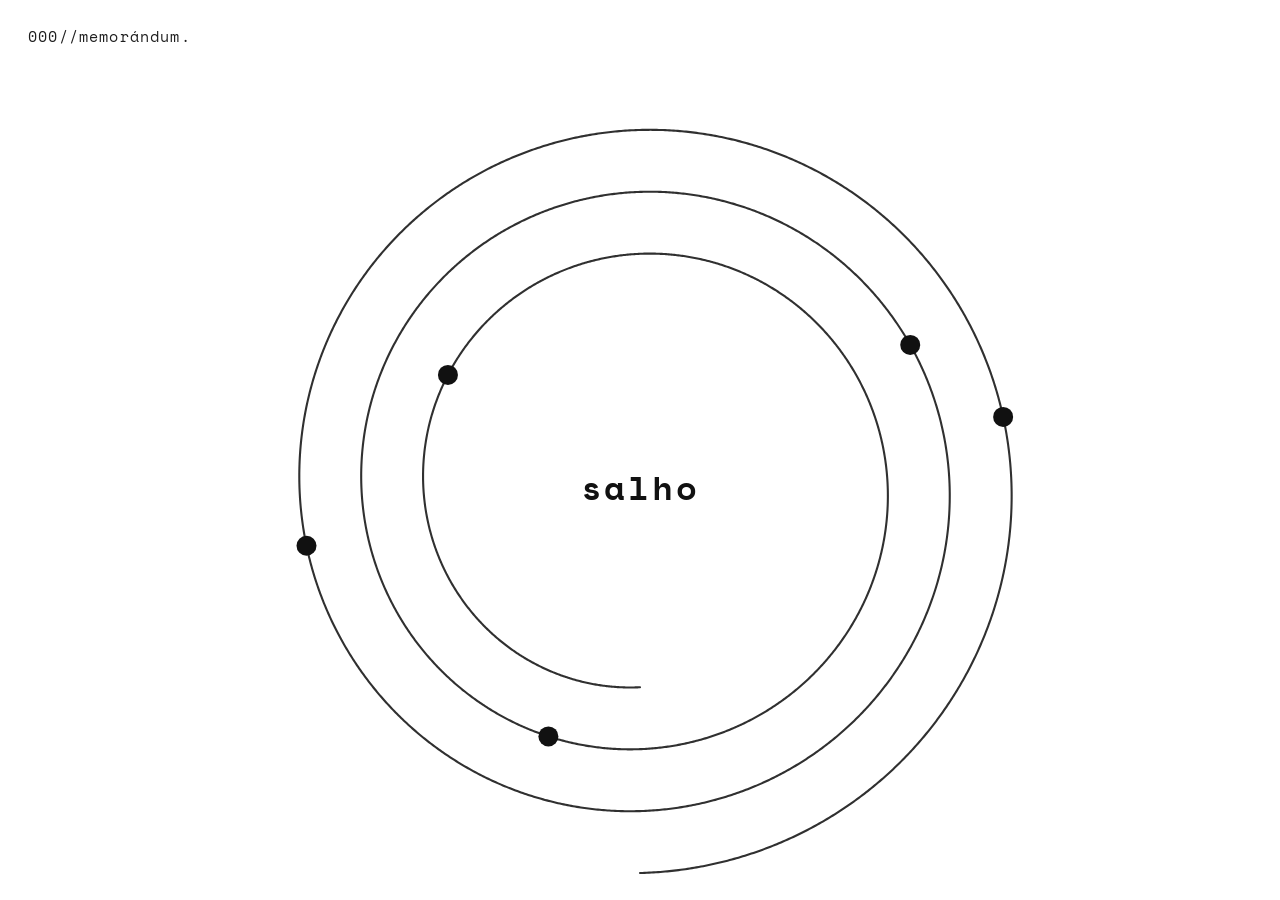
<file: index.html>
﻿<!doctype html>
<html lang="es">
<head>
  <meta charset="utf-8">
  <meta name="viewport" content="width=device-width, initial-scale=1">
  <title>Espiral Memorándum</title>
  <link rel="preconnect" href="https://fonts.googleapis.com">
  <link rel="preconnect" href="https://fonts.gstatic.com" crossorigin>
  <link href="https://fonts.googleapis.com/css2?family=Cormorant+Garamond:ital,wght@0,500;1,500;1,600&family=Space+Mono:ital,wght@0,400;1,400&display=swap" rel="stylesheet">
  <link rel="stylesheet" href="styles.css">
</head>
<body>
  <main class="escena" aria-label="Visual de espiral animada">
    <p class="etiqueta-esquina">000//memorándum.</p>
    <svg id="espiral-svg" class="espiral-svg" aria-hidden="true"></svg>
    <h1 class="palabra-centro">salho</h1>
  </main>
  <script src="script.js"></script>
</body>
</html>
</file>
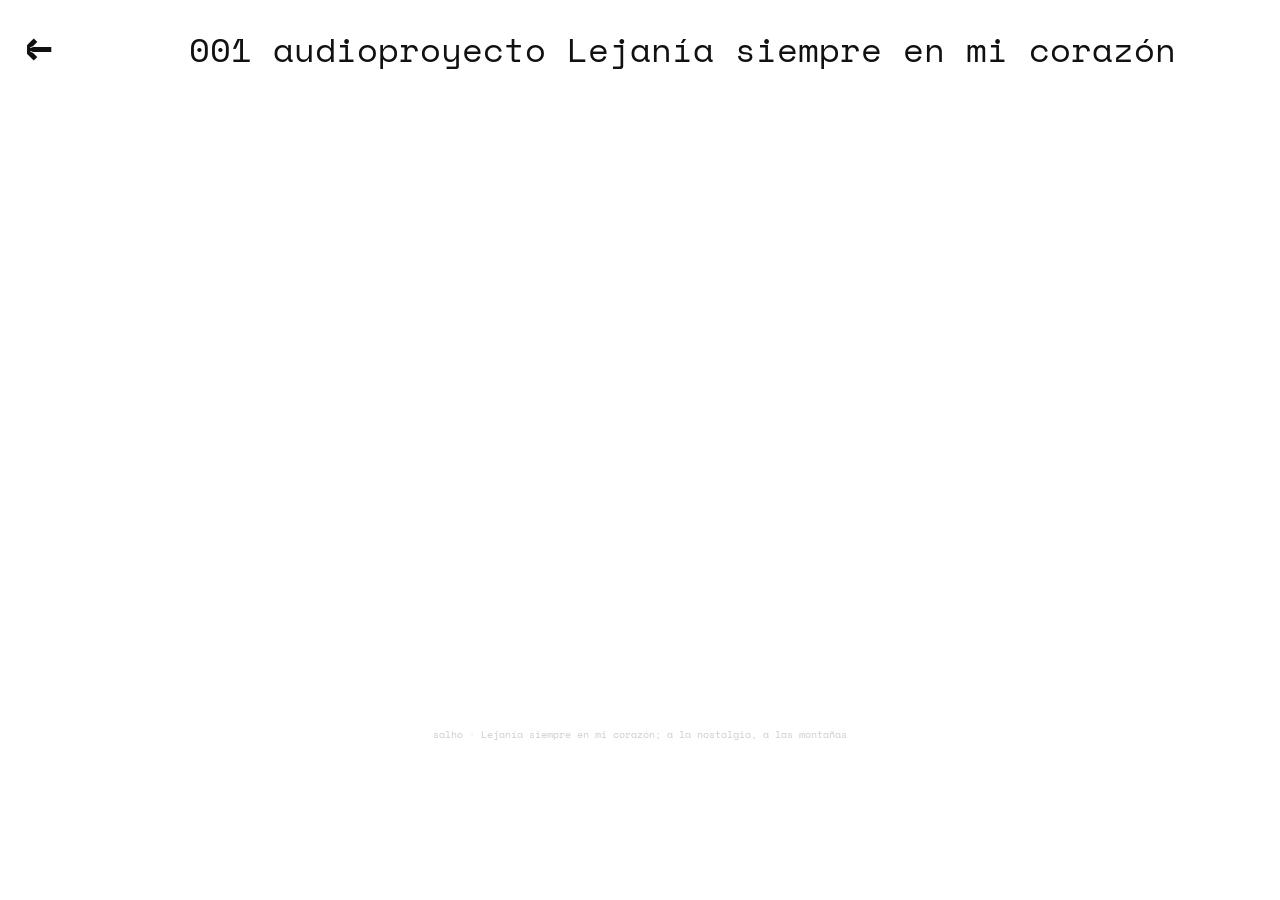
<file: 001.html>
﻿<!doctype html>
<html lang="es">
<head>
  <meta charset="utf-8">
  <meta name="viewport" content="width=device-width, initial-scale=1">
  <title>001</title>
  <link rel="preconnect" href="https://fonts.googleapis.com">
  <link rel="preconnect" href="https://fonts.gstatic.com" crossorigin>
  <link href="https://fonts.googleapis.com/css2?family=Space+Mono:ital,wght@0,400;1,400&display=swap" rel="stylesheet">
  <style>
    :root {
      --shift-left: 5cm;
      --page-pad-x: clamp(18px, 4vw, 24px);
      --page-pad-top: clamp(18px, 4vw, 24px);
      --page-pad-bottom: clamp(24px, 5vw, 32px);
      --mobile-top-offset: 72px;
    }

    * {
      box-sizing: border-box;
    }

    body {
      margin: 0;
      min-height: 100vh;
      min-height: 100svh;
      display: flex;
      flex-direction: column;
      font-family: "Space Mono", "Lucida Console", "Courier New", Courier, monospace;
      background: #fff;
      color: #111;
      padding:
        calc(var(--page-pad-top) + env(safe-area-inset-top, 0px))
        calc(var(--page-pad-x) + env(safe-area-inset-right, 0px))
        calc(var(--page-pad-bottom) + env(safe-area-inset-bottom, 0px))
        max(calc(var(--page-pad-x) + env(safe-area-inset-left, 0px)), var(--shift-left));
      overflow-x: hidden;
    }

    .back-arrow {
      position: fixed;
      top: calc(var(--page-pad-top) + env(safe-area-inset-top, 0px));
      left: max(14px, calc(var(--page-pad-x) + env(safe-area-inset-left, 0px) - 10px));
      z-index: 1000;
      color: #111;
      text-decoration: none;
      font-size: clamp(24px, 5vw, 1.15cm);
      width: clamp(44px, 8vw, 1.3cm);
      height: clamp(44px, 8vw, 1.3cm);
      display: flex;
      align-items: center;
      justify-content: center;
      line-height: 1;
      font-weight: 700;
      padding: 0;
    }

    .back-arrow:hover {
      opacity: 0.7;
    }

    .titulo {
      font-size: clamp(24px, 3vw, 34px);
      font-weight: 500;
      margin: 0 0 24px;
      align-self: flex-start;
      text-align: left;
    }

    .audio {
      width: min(900px, 100%);
      margin: auto 0 clamp(96px, 14vh, 170px) 0;
      align-self: center;
      transform: translateX(calc((24px - var(--shift-left)) / 2));
      text-align: center;
    }

    .audio iframe {
      display: block;
      width: 100%;
      min-height: clamp(220px, 42vw, 300px);
      border: 0;
    }

    @media (max-width: 900px) {
      :root {
        --shift-left: 24px;
      }

      body {
        padding-top: calc(var(--mobile-top-offset) + env(safe-area-inset-top, 0px));
      }

      .audio {
        transform: none;
        margin-bottom: clamp(42px, 9vh, 86px);
      }
    }
  </style>
</head>
<body>
  <a class="back-arrow" href="index.html" aria-label="Volver al index">&#8592;</a>
  <h1 class="titulo">001 audioproyecto Lejanía siempre en mi corazón</h1>
  <main class="audio">
    <iframe width="100%" height="300" scrolling="no" frameborder="no" allow="autoplay" src="https://w.soundcloud.com/player/?url=https%3A//api.soundcloud.com/tracks/soundcloud%253Atracks%253A1603911504&color=%236c6c4c&auto_play=false&hide_related=false&show_comments=true&show_user=true&show_reposts=false&show_teaser=true&visual=true"></iframe>
    <div style="font-size:10px;color:#cccccc;line-break:anywhere;word-break:normal;overflow:hidden;white-space:nowrap;text-overflow:ellipsis;font-family:inherit;font-weight:100;"><a href="https://soundcloud.com/salhooo" title="salho" target="_blank" style="color:#cccccc;text-decoration:none;">salho</a> · <a href="https://soundcloud.com/salhooo/lejania-siempre-en-mi-corazon-a-la-nostalgia-a-las-montanas" title="Lejanía siempre en mi corazón; a la nostalgia, a las montañas" target="_blank" style="color:#cccccc;text-decoration:none;">Lejanía siempre en mi corazón; a la nostalgia, a las montañas</a></div>
  </main>
</body>
</html>
</file>
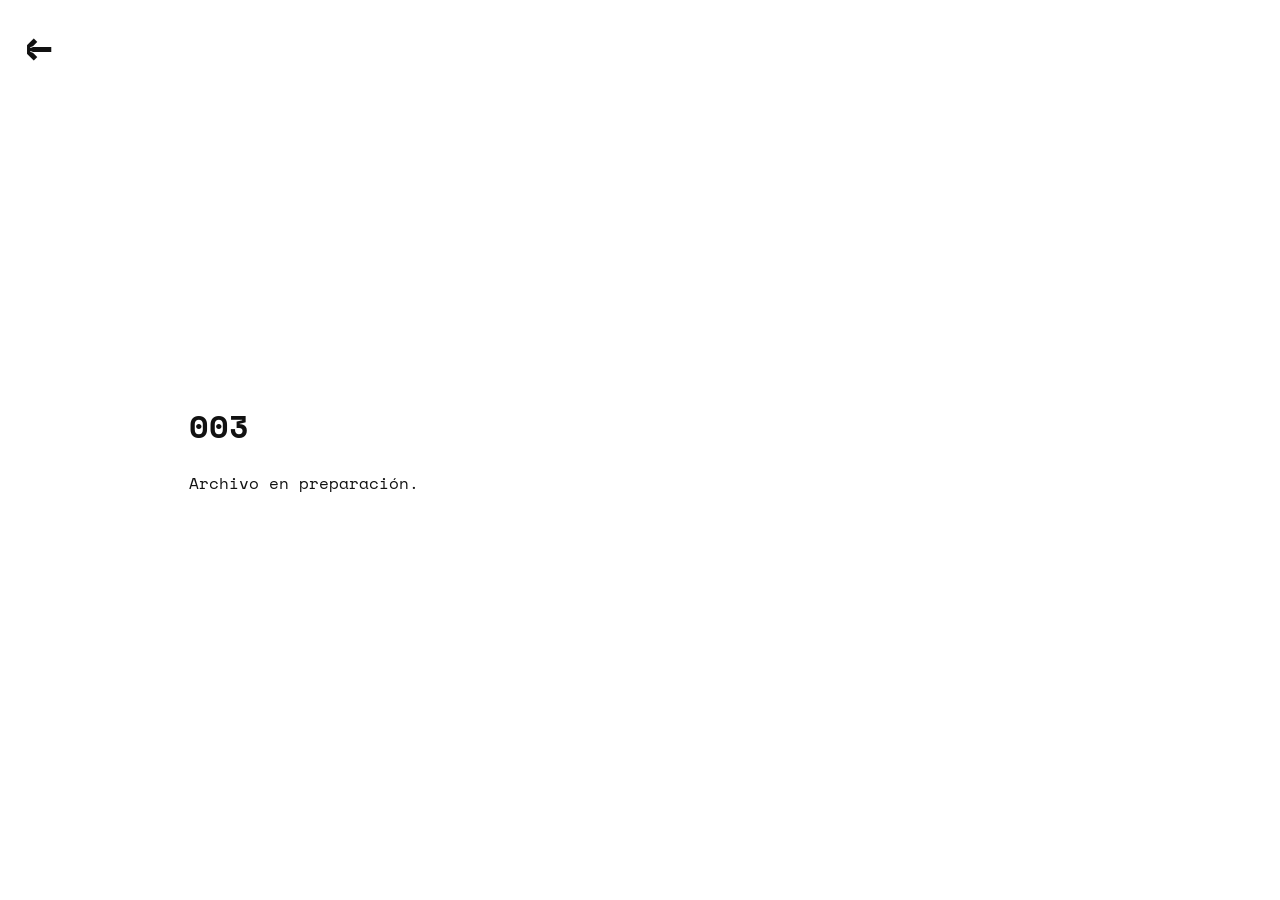
<file: 003.html>
﻿<!doctype html>
<html lang="es">
<head>
  <meta charset="utf-8">
  <meta name="viewport" content="width=device-width, initial-scale=1">
  <title>003</title>
  <link rel="preconnect" href="https://fonts.googleapis.com">
  <link rel="preconnect" href="https://fonts.gstatic.com" crossorigin>
  <link href="https://fonts.googleapis.com/css2?family=Space+Mono:ital,wght@0,400;1,400&display=swap" rel="stylesheet">
  <style>
    :root {
      --shift-left: 5cm;
      --page-pad-x: clamp(18px, 4vw, 24px);
      --page-pad-top: clamp(18px, 4vw, 24px);
      --page-pad-bottom: clamp(24px, 5vw, 32px);
      --mobile-top-offset: 72px;
    }

    * {
      box-sizing: border-box;
    }

    body {
      margin: 0;
      min-height: 100vh;
      min-height: 100svh;
      display: flex;
      flex-direction: column;
      justify-content: center;
      font-family: "Space Mono", "Lucida Console", "Courier New", Courier, monospace;
      background: #fff;
      color: #111;
      padding:
        calc(var(--page-pad-top) + env(safe-area-inset-top, 0px))
        calc(var(--page-pad-x) + env(safe-area-inset-right, 0px))
        calc(var(--page-pad-bottom) + env(safe-area-inset-bottom, 0px))
        max(calc(var(--page-pad-x) + env(safe-area-inset-left, 0px)), var(--shift-left));
    }
    .back-arrow {
      position: fixed;
      top: calc(var(--page-pad-top) + env(safe-area-inset-top, 0px));
      left: max(14px, calc(var(--page-pad-x) + env(safe-area-inset-left, 0px) - 10px));
      z-index: 1000;
      color: #111;
      text-decoration: none;
      font-size: clamp(24px, 5vw, 1.15cm);
      width: clamp(44px, 8vw, 1.3cm);
      height: clamp(44px, 8vw, 1.3cm);
      display: flex;
      align-items: center;
      justify-content: center;
      line-height: 1;
      font-weight: 700;
      padding: 0;
    }
    .back-arrow:hover { opacity: 0.7; }
    main {
      width: min(900px, 100%);
      text-align: left;
    }
    @media (max-width: 900px) {
      :root {
        --shift-left: 24px;
      }

      body {
        justify-content: flex-start;
        padding-top: calc(var(--mobile-top-offset) + env(safe-area-inset-top, 0px));
      }
    }
  </style>
</head>
<body>
  <a class="back-arrow" href="index.html" aria-label="Volver al index">&#8592;</a>
  <main>
    <h1>003</h1>
    <p>Archivo en preparación.</p>
  </main>
</body>
</html>
</file>
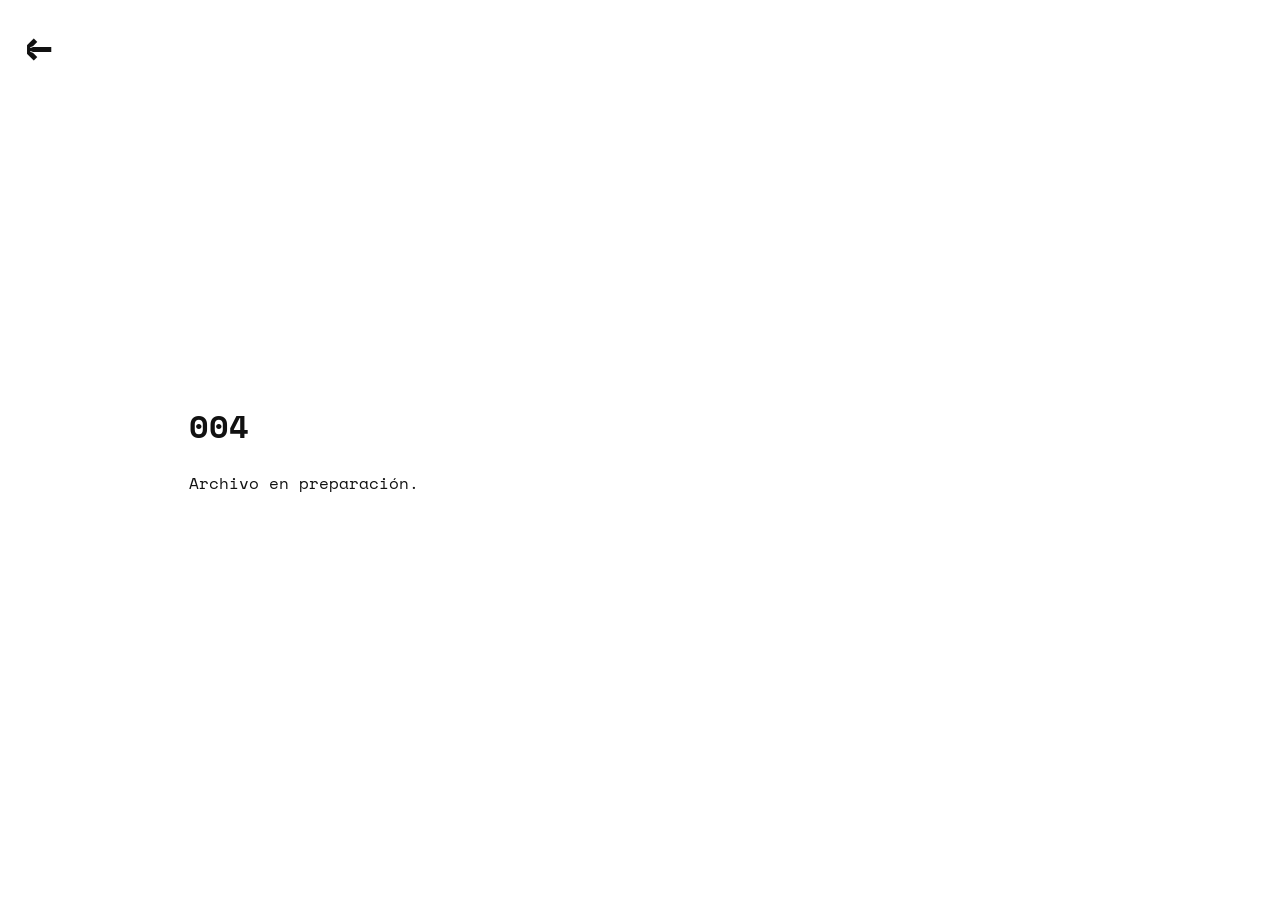
<file: 004.html>
﻿<!doctype html>
<html lang="es">
<head>
  <meta charset="utf-8">
  <meta name="viewport" content="width=device-width, initial-scale=1">
  <title>004</title>
  <link rel="preconnect" href="https://fonts.googleapis.com">
  <link rel="preconnect" href="https://fonts.gstatic.com" crossorigin>
  <link href="https://fonts.googleapis.com/css2?family=Space+Mono:ital,wght@0,400;1,400&display=swap" rel="stylesheet">
  <style>
    :root {
      --shift-left: 5cm;
      --page-pad-x: clamp(18px, 4vw, 24px);
      --page-pad-top: clamp(18px, 4vw, 24px);
      --page-pad-bottom: clamp(24px, 5vw, 32px);
      --mobile-top-offset: 72px;
    }

    * {
      box-sizing: border-box;
    }

    body {
      margin: 0;
      min-height: 100vh;
      min-height: 100svh;
      display: flex;
      flex-direction: column;
      justify-content: center;
      font-family: "Space Mono", "Lucida Console", "Courier New", Courier, monospace;
      background: #fff;
      color: #111;
      padding:
        calc(var(--page-pad-top) + env(safe-area-inset-top, 0px))
        calc(var(--page-pad-x) + env(safe-area-inset-right, 0px))
        calc(var(--page-pad-bottom) + env(safe-area-inset-bottom, 0px))
        max(calc(var(--page-pad-x) + env(safe-area-inset-left, 0px)), var(--shift-left));
    }
    .back-arrow {
      position: fixed;
      top: calc(var(--page-pad-top) + env(safe-area-inset-top, 0px));
      left: max(14px, calc(var(--page-pad-x) + env(safe-area-inset-left, 0px) - 10px));
      z-index: 1000;
      color: #111;
      text-decoration: none;
      font-size: clamp(24px, 5vw, 1.15cm);
      width: clamp(44px, 8vw, 1.3cm);
      height: clamp(44px, 8vw, 1.3cm);
      display: flex;
      align-items: center;
      justify-content: center;
      line-height: 1;
      font-weight: 700;
      padding: 0;
    }
    .back-arrow:hover { opacity: 0.7; }
    main {
      width: min(900px, 100%);
      text-align: left;
    }
    @media (max-width: 900px) {
      :root {
        --shift-left: 24px;
      }

      body {
        justify-content: flex-start;
        padding-top: calc(var(--mobile-top-offset) + env(safe-area-inset-top, 0px));
      }
    }
  </style>
</head>
<body>
  <a class="back-arrow" href="index.html" aria-label="Volver al index">&#8592;</a>
  <main>
    <h1>004</h1>
    <p>Archivo en preparación.</p>
  </main>
</body>
</html>
</file>
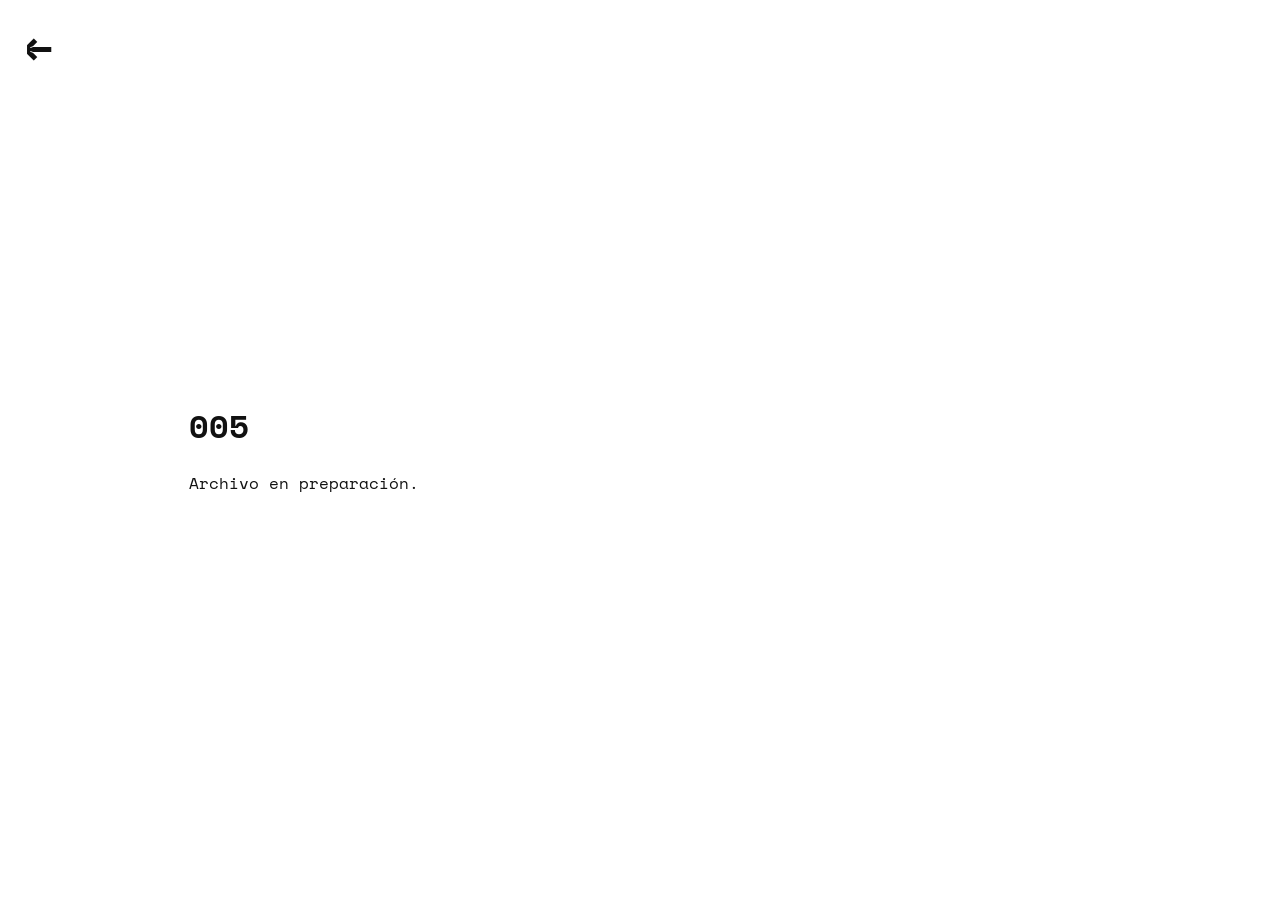
<file: 005.html>
﻿<!doctype html>
<html lang="es">
<head>
  <meta charset="utf-8">
  <meta name="viewport" content="width=device-width, initial-scale=1">
  <title>005</title>
  <link rel="preconnect" href="https://fonts.googleapis.com">
  <link rel="preconnect" href="https://fonts.gstatic.com" crossorigin>
  <link href="https://fonts.googleapis.com/css2?family=Space+Mono:ital,wght@0,400;1,400&display=swap" rel="stylesheet">
  <style>
    :root {
      --shift-left: 5cm;
      --page-pad-x: clamp(18px, 4vw, 24px);
      --page-pad-top: clamp(18px, 4vw, 24px);
      --page-pad-bottom: clamp(24px, 5vw, 32px);
      --mobile-top-offset: 72px;
    }

    * {
      box-sizing: border-box;
    }

    body {
      margin: 0;
      min-height: 100vh;
      min-height: 100svh;
      display: flex;
      flex-direction: column;
      justify-content: center;
      font-family: "Space Mono", "Lucida Console", "Courier New", Courier, monospace;
      background: #fff;
      color: #111;
      padding:
        calc(var(--page-pad-top) + env(safe-area-inset-top, 0px))
        calc(var(--page-pad-x) + env(safe-area-inset-right, 0px))
        calc(var(--page-pad-bottom) + env(safe-area-inset-bottom, 0px))
        max(calc(var(--page-pad-x) + env(safe-area-inset-left, 0px)), var(--shift-left));
    }
    .back-arrow {
      position: fixed;
      top: calc(var(--page-pad-top) + env(safe-area-inset-top, 0px));
      left: max(14px, calc(var(--page-pad-x) + env(safe-area-inset-left, 0px) - 10px));
      z-index: 1000;
      color: #111;
      text-decoration: none;
      font-size: clamp(24px, 5vw, 1.15cm);
      width: clamp(44px, 8vw, 1.3cm);
      height: clamp(44px, 8vw, 1.3cm);
      display: flex;
      align-items: center;
      justify-content: center;
      line-height: 1;
      font-weight: 700;
      padding: 0;
    }
    .back-arrow:hover { opacity: 0.7; }
    main {
      width: min(900px, 100%);
      text-align: left;
    }
    @media (max-width: 900px) {
      :root {
        --shift-left: 24px;
      }

      body {
        justify-content: flex-start;
        padding-top: calc(var(--mobile-top-offset) + env(safe-area-inset-top, 0px));
      }
    }
  </style>
</head>
<body>
  <a class="back-arrow" href="index.html" aria-label="Volver al index">&#8592;</a>
  <main>
    <h1>005</h1>
    <p>Archivo en preparación.</p>
  </main>
</body>
</html>
</file>
<file: styles.css>
:root {
  --bg: #ffffff;
  --ink: #111111;
  --line: #1a1a1a;
  --page-pad-x: clamp(14px, 3vw, 28px);
  --page-pad-y: clamp(14px, 3vw, 26px);
}

*,
*::before,
*::after {
  box-sizing: border-box;
}

html,
body {
  width: 100%;
  height: 100%;
  margin: 0;
}

body {
  background: var(--bg);
  color: var(--ink);
  font-family: "Space Mono", "Lucida Console", "Courier New", Courier, monospace;
  overflow: hidden;
}

.escena {
  position: relative;
  width: 100%;
  min-height: 100vh;
  min-height: 100svh;
  overflow: hidden;
  background: var(--bg);
}

.espiral-svg {
  position: absolute;
  inset: 0;
  width: 100%;
  height: 100%;
  display: block;
}

.etiqueta-esquina {
  position: absolute;
  top: clamp(14px, 2.2vw, 26px);
  left: clamp(14px, 2.2vw, 28px);
  z-index: 2;
  margin: 0;
  letter-spacing: 0.08em;
  font-size: clamp(0.72rem, 1.2vw, 0.92rem);
  font-family: inherit;
  color: var(--ink);
  opacity: 0.94;
  max-width: calc(100vw - (var(--page-pad-x) * 2));
}

.palabra-centro {
  position: absolute;
  top: 54%;
  left: 50%;
  z-index: 2;
  margin: 0;
  transform: translate(-50%, -50%);
  font-weight: 600;
  font-size: clamp(1.3rem, 3vw, 2.15rem);
  letter-spacing: 0.08em;
  color: var(--ink);
  text-transform: lowercase;
  font-style: normal;
  font-family: inherit;
}

.trazo-espiral {
  fill: none;
  stroke: var(--line);
  stroke-width: 2.1;
  stroke-linecap: round;
  stroke-linejoin: round;
  vector-effect: non-scaling-stroke;
  opacity: 0.9;
}

.punto-orbita {
  fill: var(--ink);
  cursor: pointer;
}

@media (max-width: 640px) {
  .escena {
    min-height: 100svh;
  }

  .etiqueta-esquina {
    top: calc(var(--page-pad-y) + env(safe-area-inset-top, 0px));
    left: calc(var(--page-pad-x) + env(safe-area-inset-left, 0px));
  }

  .palabra-centro {
    top: 52%;
    width: min(88vw, 360px);
    text-align: center;
  }
}
</file>
